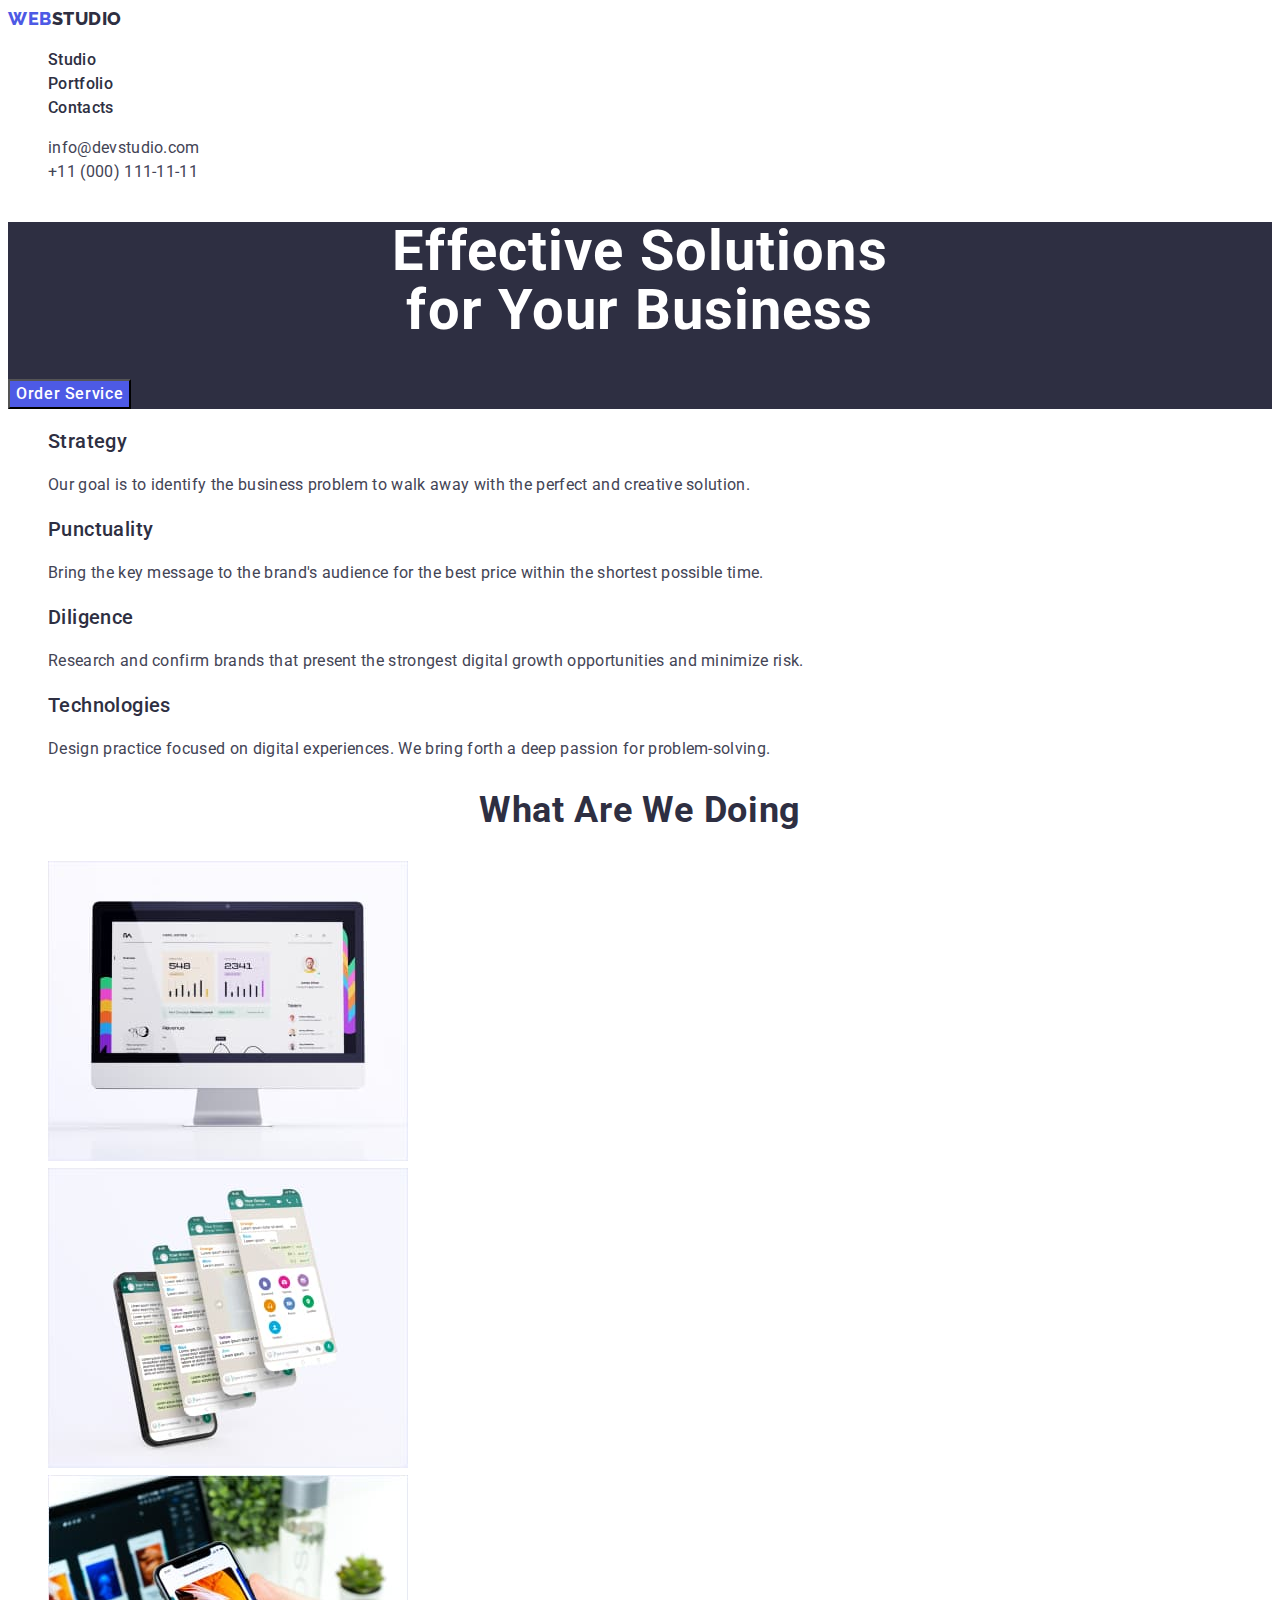
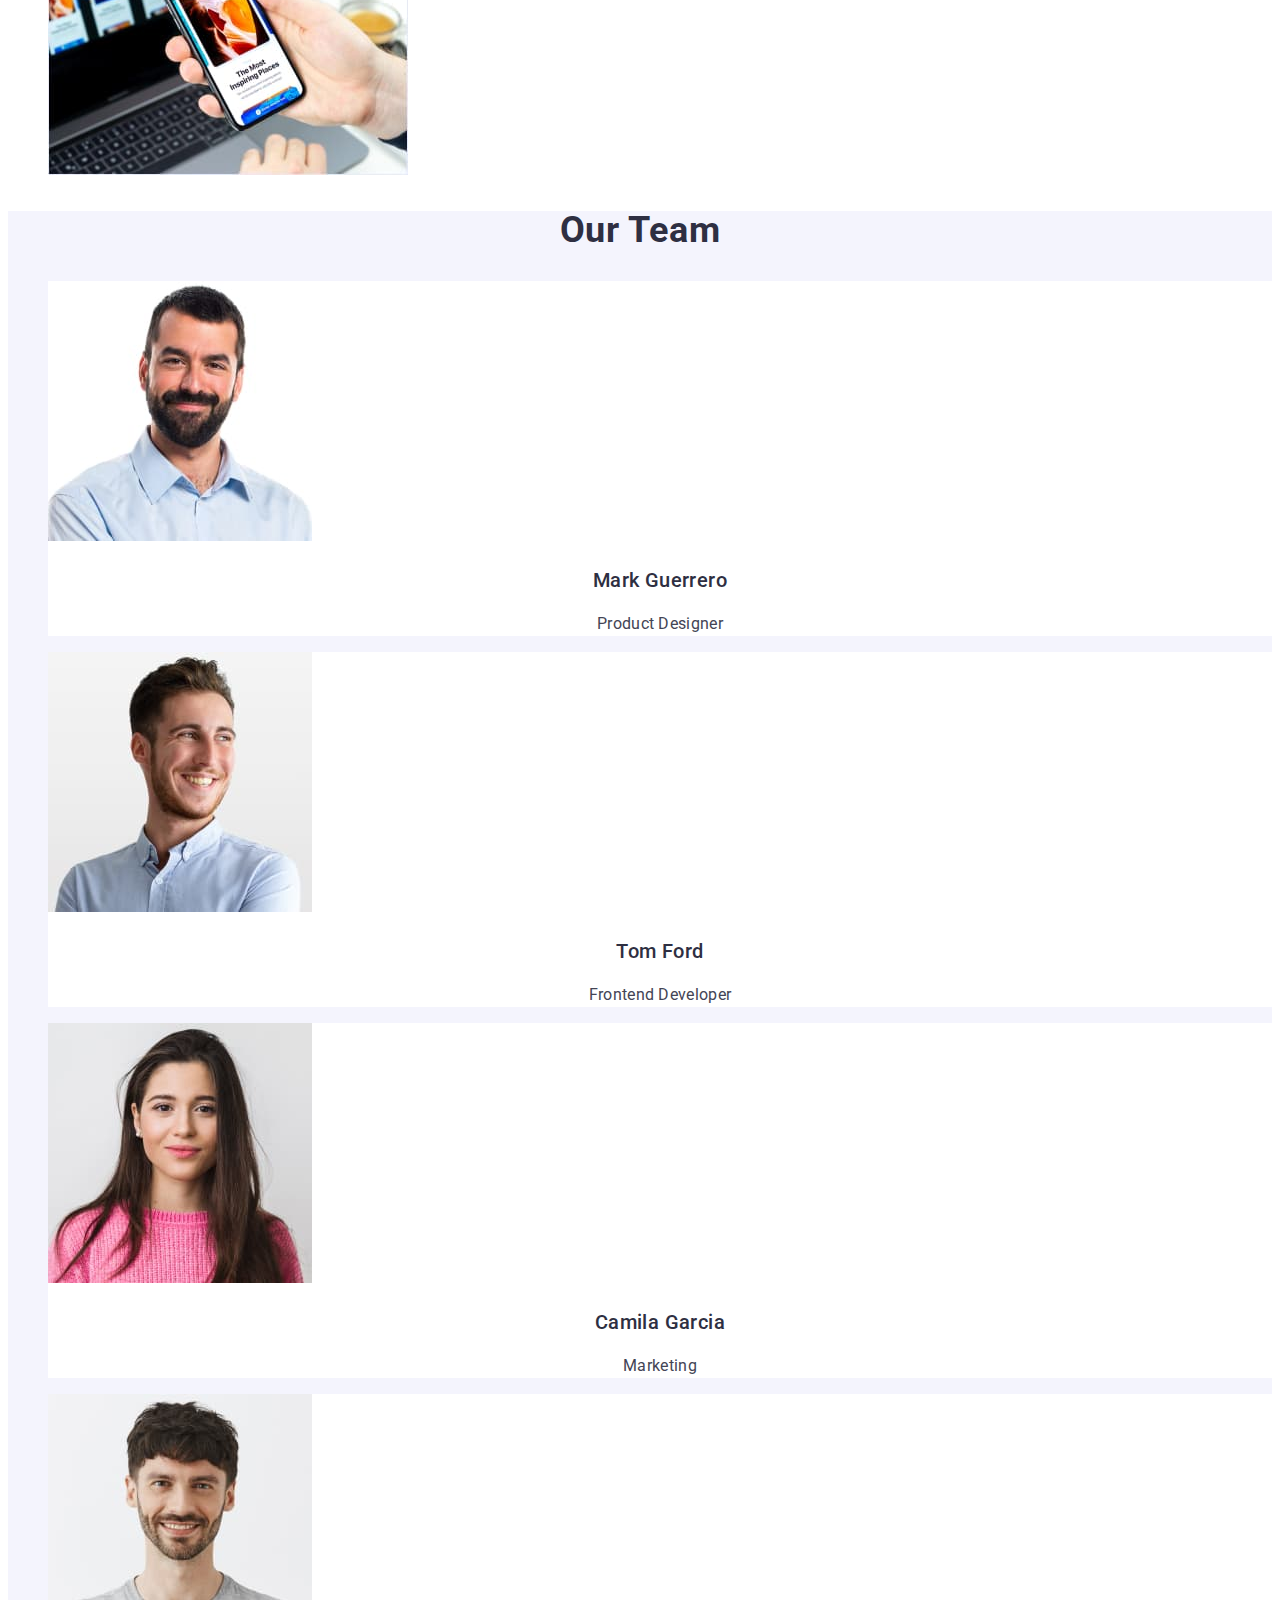
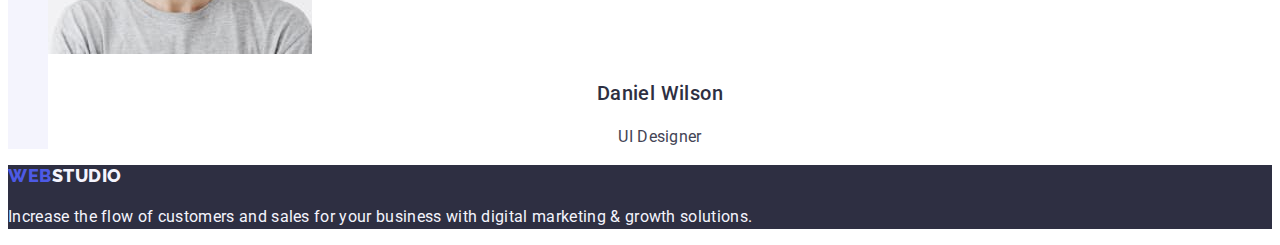
<file: index.html>
<!DOCTYPE html>
<html lang="en">
  <head>
    <meta charset="UTF-8" />
    <meta http-equiv="X-UA-Compatible" content="IE=edge" />
    <meta name="viewport" content="width=device-width, initial-scale=1.0" />
    <title>Webstudio</title>
    <link rel="preconnect" href="https://fonts.googleapis.com" />
    <link rel="preconnect" href="https://fonts.gstatic.com" crossorigin />
    <link
      href="https://fonts.googleapis.com/css2?family=Raleway:wght@800&family=Roboto:wght@400;500;700&display=swap"
      rel="stylesheet"
    />
    <link rel="stylesheet" href="./css/styles.css" />
  </head>
  <body>
    <header>
      <nav class="header-nav">
        <a class="logo link" href="./index.html"
          >Web<span class="logo-studio">Studio</span></a
        >
        <ul class="header-list list">
          <li><a class="header-link link" href="./index.html">Studio</a></li>
          <li>
            <a class="header-link link" href="./portfolio.html">Portfolio</a>
          </li>
          <li><a class="header-link link" href="">Contacts</a></li>
        </ul>
      </nav>
      <address class="address-nav">
        <ul class="addres-list list">
          <li>
            <a class="contacts link" href="mailto:info@devstudio.com"
              >info@devstudio.com</a
            >
          </li>
          <li>
            <a class="contacts link" href="tel:+110001111111"
              >+11 (000) 111-11-11</a
            >
          </li>
        </ul>
      </address>
    </header>
    <main>
      <section class="hero">
        <h1 class="hero-title">
          Effective Solutions <br />
          for Your Business
        </h1>
        <button class="hero-button" type="button">Order Service</button>
      </section>
      <section>
        <h2 class="skill-title">Our skill</h2>
        <ul class="list">
          <li>
            <h3 class="skill-title-item">Strategy</h3>
            <p class="skill-text">
              Our goal is to identify the business problem to walk away with the
              perfect and creative solution.
            </p>
          </li>
          <li>
            <h3 class="skill-title-item">Punctuality</h3>
            <p class="skill-text">
              Bring the key message to the brand's audience for the best price
              within the shortest possible time.
            </p>
          </li>
          <li>
            <h3 class="skill-title-item">Diligence</h3>
            <p class="skill-text">
              Research and confirm brands that present the strongest digital
              growth opportunities and minimize risk.
            </p>
          </li>
          <li>
            <h3 class="skill-title-item">Technologies</h3>
            <p class="skill-text">
              Design practice focused on digital experiences. We bring forth a
              deep passion for problem-solving.
            </p>
          </li>
        </ul>
      </section>
      <section class="job-description">
        <h2 class="job-description-title">What are we doing</h2>
        <ul class="list">
          <li>
            <img
              src="./images/screen-1.jpg"
              alt="
          application screen"
              width="360"
            />
          </li>
          <li>
            <img
              src="./images/screen-2.jpg"
              alt="
          application screen"
              width="360"
            />
          </li>
          <li>
            <img
              src="./images/screen-3.jpg"
              alt="
          application screen"
              width="360"
            />
          </li>
        </ul>
      </section>
      <section class="team-section">
        <h2 class="team-title">Our Team</h2>
        <ul class="list">
          <li class="team-item">
            <img
              src="./images/team-card-1.jpg"
              alt="Team card"
              width="264"
              height="260"
            />
            <h3 class="team-name">Mark Guerrero</h3>
            <p class="team-text">Product Designer</p>
          </li>
          <li class="team-item">
            <img
              src="./images/team-card-2.jpg"
              alt="Team card"
              width="264"
              height="260"
            />
            <h3 class="team-name">Tom Ford</h3>
            <p class="team-text">Frontend Developer</p>
          </li>
          <li class="team-item">
            <img
              src="./images/team-card-3.jpg"
              alt="Team card"
              width="264"
              height="260"
            />
            <h3 class="team-name">Camila Garcia</h3>
            <p class="team-text">Marketing</p>
          </li>
          <li class="team-item">
            <img
              src="./images/team-card-4.jpg"
              alt="Team card"
              width="264"
              height="260"
            />
            <h3 class="team-name">Daniel Wilson</h3>
            <p class="team-text">UI Designer</p>
          </li>
        </ul>
      </section>
    </main>
    <footer class="footer">
      <a class="logo link" href="./index.html"
        >Web<span class="footer-logo-studio">Studio</span></a
      >
      <p class="footer-text">
        Increase the flow of customers and sales for your business with digital
        marketing & growth solutions.
      </p>
    </footer>
  </body>
</html>
</file>
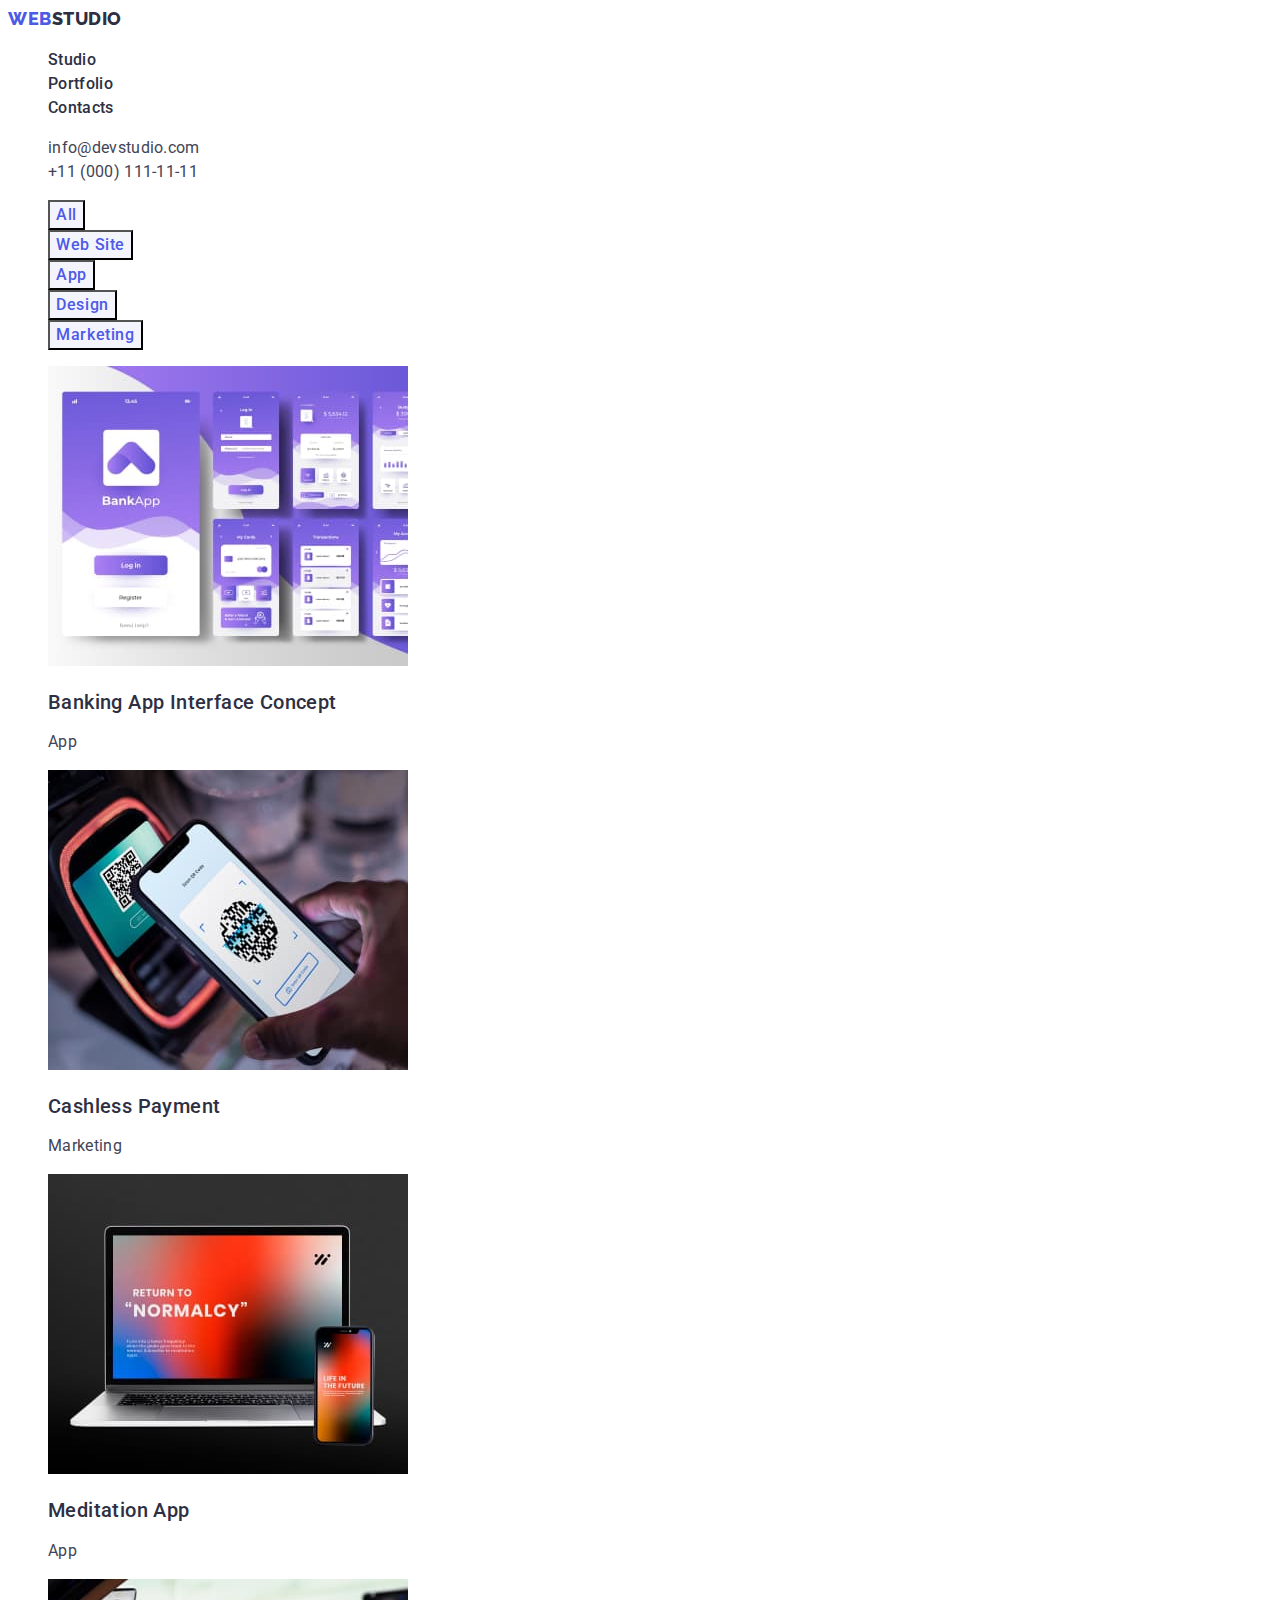
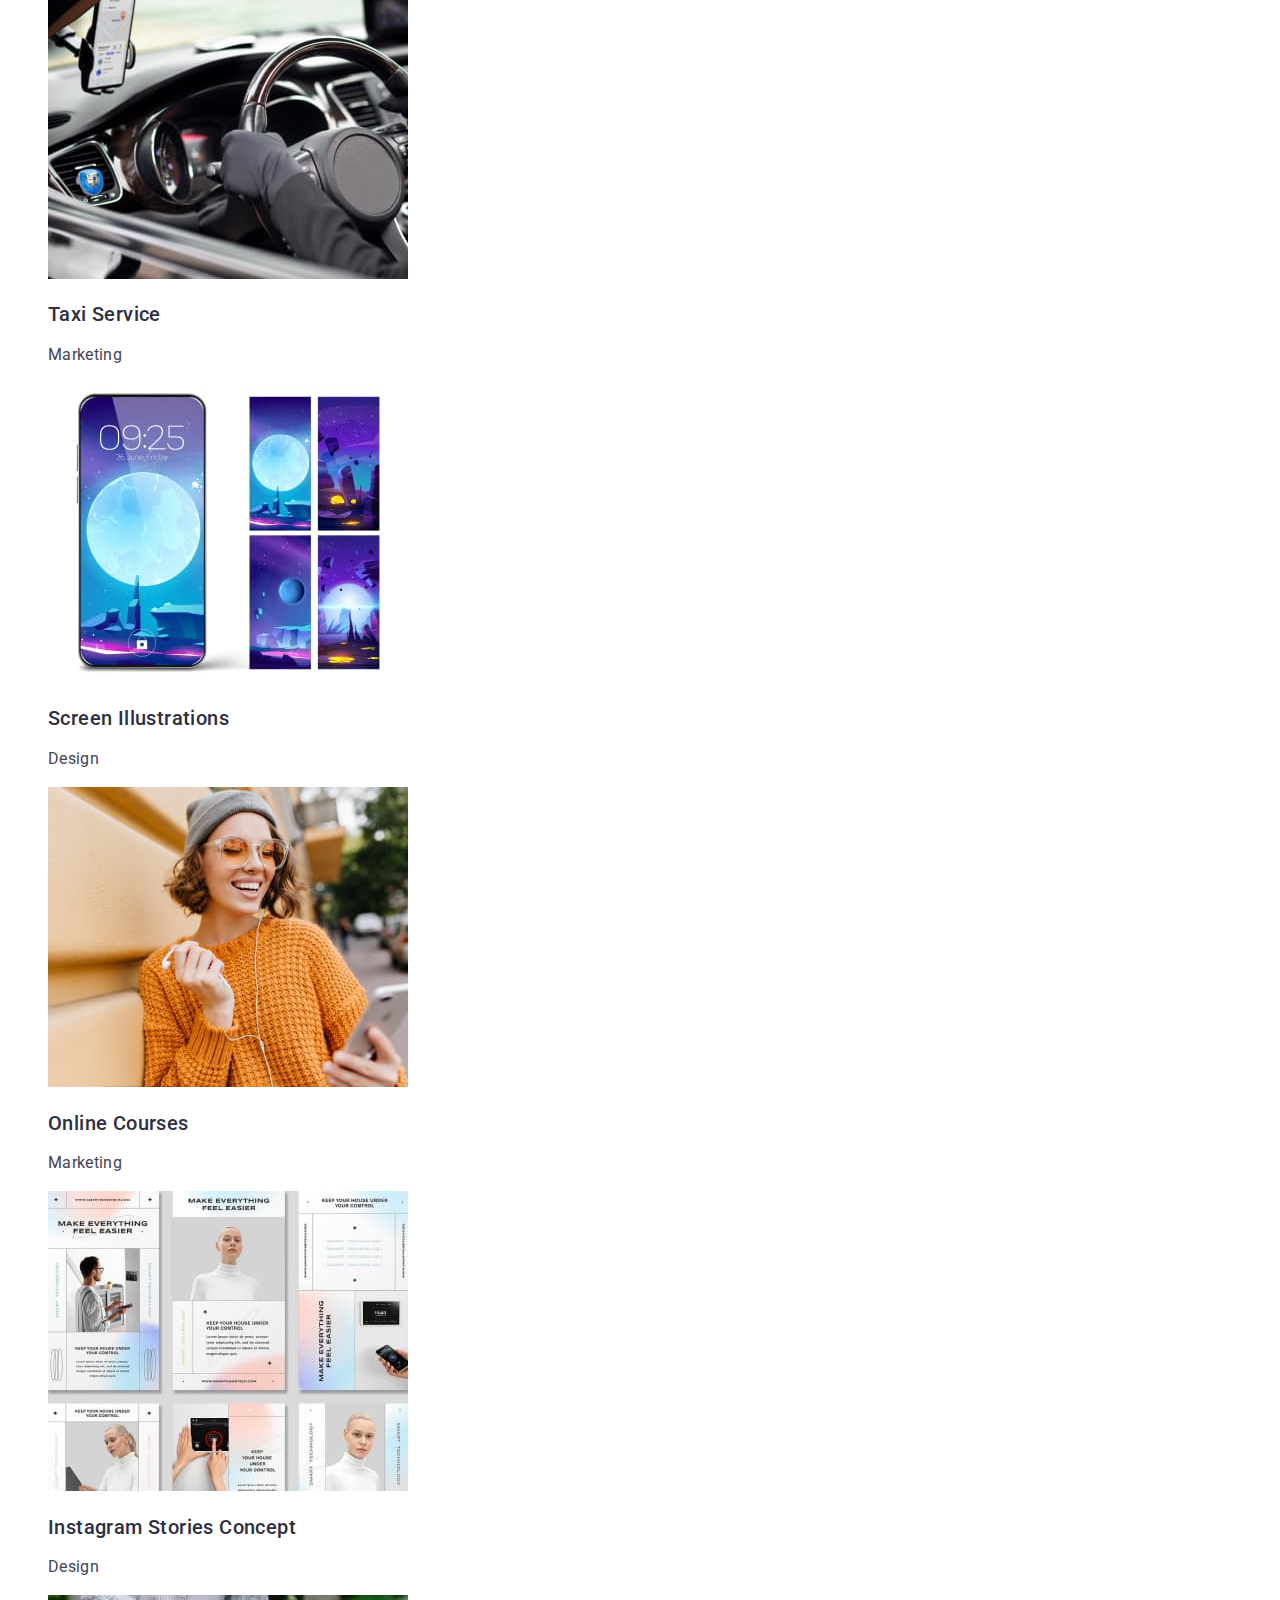
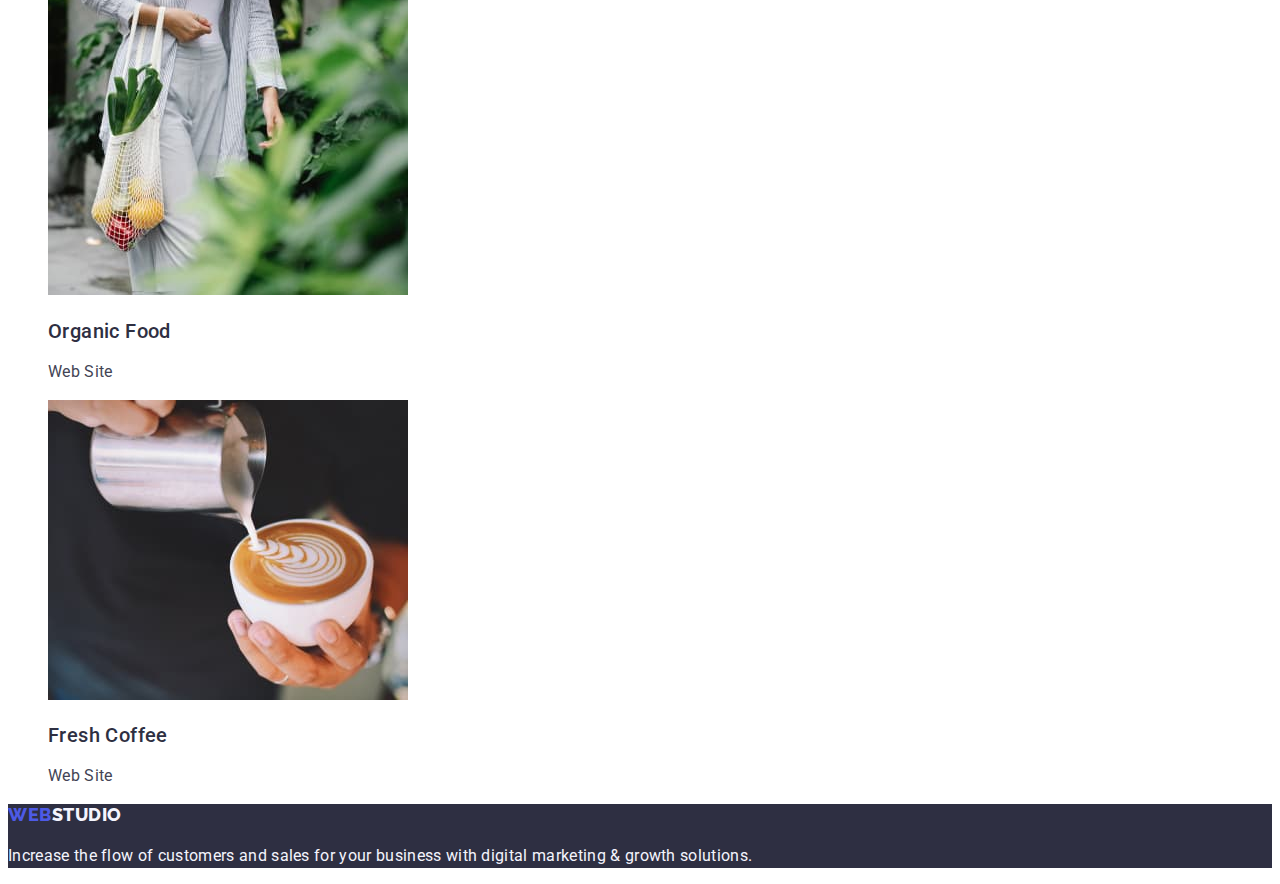
<file: portfolio.html>
<!DOCTYPE html>
<html lang="en">
  <head>
    <meta charset="UTF-8" />
    <meta http-equiv="X-UA-Compatible" content="IE=edge" />
    <meta name="viewport" content="width=device-width, initial-scale=1.0" />
    <title>Webstudio</title>
    <link rel="preconnect" href="https://fonts.googleapis.com" />
    <link rel="preconnect" href="https://fonts.gstatic.com" crossorigin />
    <link
      href="https://fonts.googleapis.com/css2?family=Raleway:wght@800&family=Roboto:wght@400;500;700&display=swap"
      rel="stylesheet"
    />
    <link rel="stylesheet" href="./css/styles.css" />
  </head>
  <body>
    <header>
      <nav class="header-nav">
        <a class="logo link" href="./index.html"
          >Web<span class="logo-studio">Studio</span></a
        >
        <ul class="header-list list">
          <li><a class="header-link link" href="./index.html">Studio</a></li>
          <li>
            <a class="header-link link" href="./portfolio.html">Portfolio</a>
          </li>
          <li><a class="header-link link" href="">Contacts</a></li>
        </ul>
      </nav>
      <address class="address-nav">
        <ul class="addres-list list">
          <li>
            <a class="contacts link" href="mailto:info@devstudio.com"
              >info@devstudio.com</a
            >
          </li>
          <li>
            <a class="contacts link" href="tel:+110001111111"
              >+11 (000) 111-11-11</a
            >
          </li>
        </ul>
      </address>
    </header>
    <main>
      <section>
        <h1 class="filter-btn">Filter</h1>
        <ul class="list">
          <li><button type="button" class="filter-btn-item">All</button></li>
          <li>
            <button type="button" class="filter-btn-item">Web Site</button>
          </li>
          <li><button type="button" class="filter-btn-item">App</button></li>
          <li><button type="button" class="filter-btn-item">Design</button></li>
          <li>
            <button type="button" class="filter-btn-item">Marketing</button>
          </li>
        </ul>
        <ul class="projects list">
          <li>
            <a class="link" href=""
              ><img
                src="./images/project-card-1.jpg"
                alt="Banking App Interface Concept"
                width="360"
                height="300"
              />
              <h2 class="projects-title">Banking App Interface Concept</h2>
              <p class="projects-text">App</p>
            </a>
          </li>
          <li>
            <a class="link" href=""
              ><img
                src="./images/project-card-2.jpg"
                alt="Cashless Payment"
                width="360"
                height="300"
              />
              <h2 class="projects-title">Cashless Payment</h2>
              <p class="projects-text">Marketing</p>
            </a>
          </li>
          <li>
            <a class="link" href=""
              ><img
                src="./images/project-card-3.jpg"
                alt="Meditation App"
                width="360"
                height="300"
              />
              <h2 class="projects-title">Meditation App</h2>
              <p class="projects-text">App</p>
            </a>
          </li>
          <li>
            <a class="link" href=""
              ><img
                src="./images/project-card-4.jpg"
                alt="Taxi Service"
                width="360"
                height="300"
              />
              <h2 class="projects-title">Taxi Service</h2>
              <p class="projects-text">Marketing</p>
            </a>
          </li>
          <li>
            <a class="link" href=""
              ><img
                src="./images/project-card-5.jpg"
                alt="Screen Illustrations"
                width="360"
                height="300"
              />
              <h2 class="projects-title">Screen Illustrations</h2>
              <p class="projects-text">Design</p>
            </a>
          </li>
          <li>
            <a class="link" href=""
              ><img
                src="./images/project-card-6.jpg"
                alt="Online Courses"
                width="360"
                height="300"
              />
              <h2 class="projects-title">Online Courses</h2>
              <p class="projects-text">Marketing</p>
            </a>
          </li>
          <li>
            <a class="link" href=""
              ><img
                src="./images/project-card-7.jpg"
                alt="Instagram Stories Concept"
                width="360"
                height="300"
              />
              <h2 class="projects-title">Instagram Stories Concept</h2>
              <p class="projects-text">Design</p>
            </a>
          </li>
          <li>
            <a class="link" href=""
              ><img
                src="./images/project-card-8.jpg"
                alt="Organic Food"
                width="360"
                height="300"
              />
              <h2 class="projects-title">Organic Food</h2>
              <p class="projects-text">Web Site</p>
            </a>
          </li>
          <li>
            <a class="link" href=""
              ><img
                src="./images/project-card-9.jpg"
                alt="Fresh Coffee"
                width="360"
                height="300"
              />
              <h2 class="projects-title">Fresh Coffee</h2>
              <p class="projects-text">Web Site</p>
            </a>
          </li>
        </ul>
      </section>
    </main>
    <footer class="footer">
      <a class="logo link" href="./index.html"
        >Web<span class="footer-logo-studio">Studio</span></a
      >
      <p class="footer-text">
        Increase the flow of customers and sales for your business with digital
        marketing & growth solutions.
      </p>
    </footer>
  </body>
</html>
</file>
<file: css/styles.css>
/* Main background #ffffff */
/* Background footer and main section #2E2F42 */
/* Footer text color #F4F4FD */
/* Main text color #434455 */
/* Title color #2E2F42 */
/* background button #4D5AE5 */

:root {
  --main-bg: #ffffff;
  --durk-bg: #2e2f42;
  --main-text-color: #434455;
  --title-color: #2e2f42;
  --accent-color: #4d5ae5;
  --light-bg: #f4f4fd;
  --pressed-state: #404bbf;
}

body {
  font-family: "Roboto", sans-serif;
  font-weight: 400;
  font-size: 16px;
  line-height: 1.5;
  letter-spacing: 0.02em;
  color: var(--main-text-color);
  background-color: var(--main-bg);
}

/* Header */

.list {
  list-style: none;
}

.link {
  text-decoration: none;
}

.logo {
  font-family: "Raleway", sans-serif;
  font-weight: 800;
  font-size: 18px;
  line-height: 1.17;
  letter-spacing: 0.03em;
  text-transform: uppercase;
  color: var(--accent-color);
  text-decoration: none;
}

.logo > .logo-studio {
  font-family: "Raleway", sans-serif;
  font-weight: 800;
  font-size: 18px;
  line-height: 1.17;
  letter-spacing: 0.03em;
  text-transform: uppercase;
  color: var(--title-color);
}

.address-nav {
  font-style: normal;
}

.header-link {
  font-family: inherit;
  font-weight: 500;
  font-size: 16px;
  line-height: 1.5;
  letter-spacing: 0.02em;
  color: var(--title-color);
}

.header-link:hover,
.header-link:focus {
  color: var(--pressed-state);
}

.contacts {
  font-family: inherit;
  font-style: normal;
  font-weight: 400;
  font-size: 16px;
  line-height: 1.5;
  letter-spacing: 0.02em;
  color: var(--main-text-color);
}

.contacts:is(:hover, :focus) {
  color: var(--pressed-state);
}

/* Main */

.hero {
  background-color: var(--durk-bg);
}

.hero-button {
  font-family: inherit;
  font-weight: 500;
  font-size: 16px;
  line-height: 1.5;
  letter-spacing: 0.04em;
  color: var(--main-bg);
  background: var(--accent-color);
  cursor: pointer;
}

.hero-button:is(:hover, :focus) {
  background-color: var(--pressed-state);
}

.hero-title {
  font-weight: 700;
  font-size: 56px;
  line-height: 1.07;
  letter-spacing: 0.02em;
  color: var(--main-bg);
  text-align: center;
}

.skill-title {
  display: none;
}

.skill-title-item {
  font-weight: 500;
  font-size: 20px;
  line-height: 1.2;
  letter-spacing: 0.02em;
  color: var(--title-color);
}

.job-description-title {
  font-weight: 700;
  font-size: 36px;
  line-height: 1.11;
  letter-spacing: 0.02em;
  text-transform: capitalize;
  color: var(--title-color);
  text-align: center;
}

.team-section {
  background: var(--light-bg);
}

.team-item {
  background-color: var(--main-bg);
}

.team-title {
  font-weight: 700;
  font-size: 36px;
  line-height: 1.11;
  letter-spacing: 0.02em;
  text-transform: capitalize;
  color: var(--title-color);
  text-align: center;
}

.team-name {
  font-weight: 500;
  font-size: 20px;
  line-height: 1.2;
  letter-spacing: 0.02em;
  text-align: center;
  color: var(--title-color);
}

.team-text {
  font-weight: 400;
  font-size: 16px;
  line-height: 24px;
  text-align: center;
  letter-spacing: 0.02em;
  color: var(--main-text-color);
}

/* Portfolio */

.filter-btn {
  display: none;
}

.filter-btn-item {
  font-family: inherit;
  font-weight: 500;
  font-size: 16px;
  line-height: 1.5;
  letter-spacing: 0.04em;
  color: var(--accent-color);
  background: var(--light-bg);
  cursor: pointer;
}

.filter-btn-item:is(:hover, :focus) {
  color: var(--main-bg);
  background: var(--pressed-state);
}

.projects-title {
  font-weight: 500;
  font-size: 20px;
  line-height: 1.2;
  letter-spacing: 0.02em;
  color: var(--title-color);
}

.projects-text {
  color: var(--main-text-color);
}

/* Footer */

.footer {
  background-color: var(--durk-bg);
}

.footer-text {
  color: var(--light-bg);
}

.footer-logo-studio {
  color: var(--light-bg);
}
</file>
